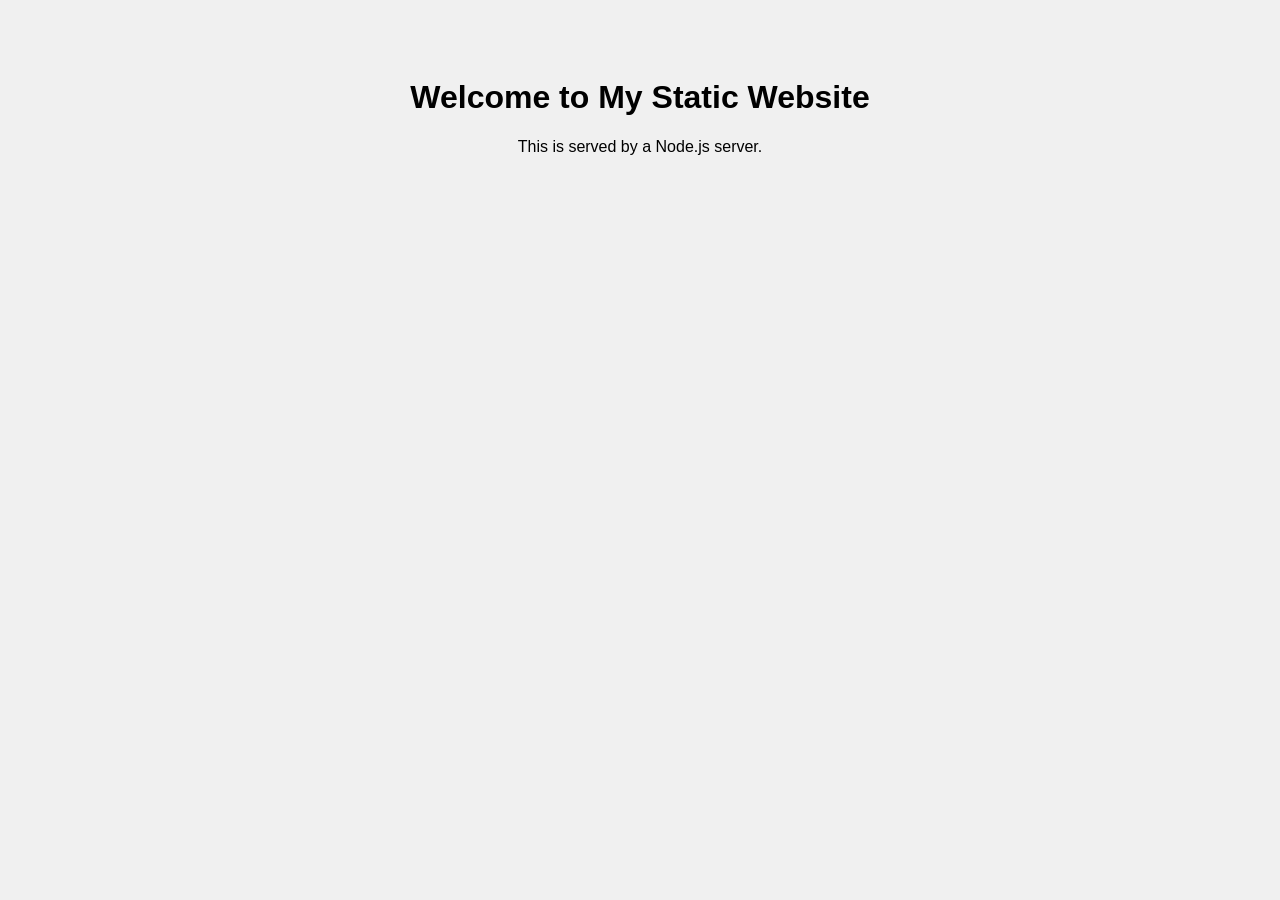
<file: Assignment-3-a/static-site/public/index.html>
<!DOCTYPE html>
<html>
<head>
  <title>My Static Website</title>
  <link rel="stylesheet" href="style.css">
</head>
<body>
  <h1>Welcome to My Static Website</h1>
  <p>This is served by a Node.js server.</p>
  <script src="script.js"></script>
</body>
</html>
</file>
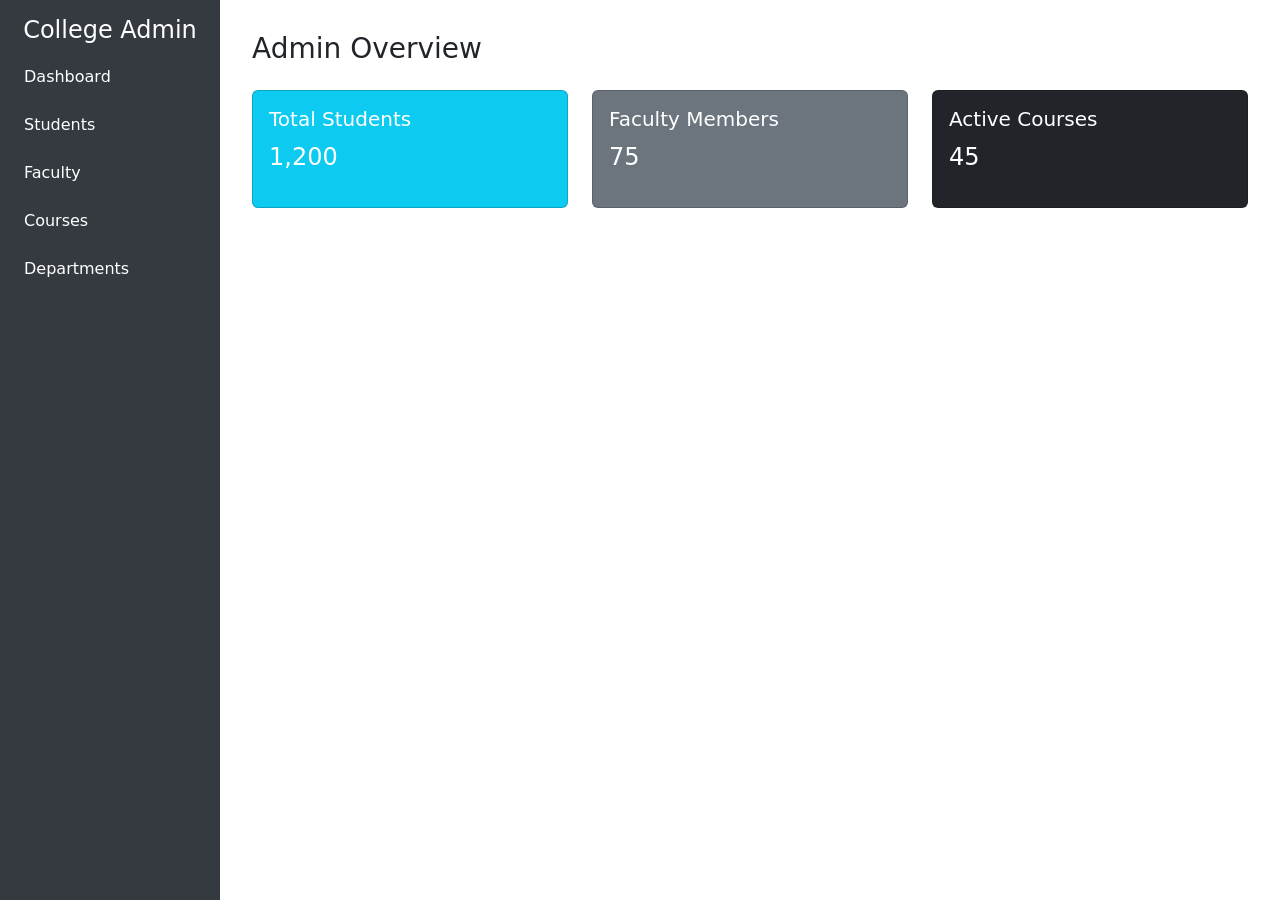
<file: Assignment-1-a/college.html>
<!DOCTYPE html>
<html lang="en">
<head>
  <meta charset="UTF-8" />
  <meta name="viewport" content="width=device-width, initial-scale=1" />
  <title>College Admin Dashboard</title>
  <link href="https://cdn.jsdelivr.net/npm/bootstrap@5.3.2/dist/css/bootstrap.min.css" rel="stylesheet">
  <style>
    body { display: flex; min-height: 100vh; }
    .sidebar {
      min-width: 220px;
      background-color: #343a40;
      color: white;
      padding: 1rem 0;
    }
    .sidebar a {
      color: white;
      display: block;
      padding: 0.75rem 1.5rem;
      text-decoration: none;
    }
    .sidebar a:hover { background-color: #495057; }
    .content { flex-grow: 1; padding: 2rem; }
    @media (max-width: 768px) {
      body { flex-direction: column; }
      .sidebar { width: 100%; text-align: center; }
    }
  </style>
</head>
<body>
  <div class="sidebar">
    <h4 class="text-center">College Admin</h4>
    <a href="#">Dashboard</a>
    <a href="#">Students</a>
    <a href="#">Faculty</a>
    <a href="#">Courses</a>
    <a href="#">Departments</a>
  </div>
  <div class="content">
    <h3 class="mb-4">Admin Overview</h3>
    <div class="row g-4">
      <div class="col-md-4">
        <div class="card text-white bg-info">
          <div class="card-body">
            <h5>Total Students</h5>
            <p class="fs-4">1,200</p>
          </div>
        </div>
      </div>
      <div class="col-md-4">
        <div class="card text-white bg-secondary">
          <div class="card-body">
            <h5>Faculty Members</h5>
            <p class="fs-4">75</p>
          </div>
        </div>
      </div>
      <div class="col-md-4">
        <div class="card text-white bg-dark">
          <div class="card-body">
            <h5>Active Courses</h5>
            <p class="fs-4">45</p>
          </div>
        </div>
      </div>
    </div>
  </div>
</body>
</html>
</file>
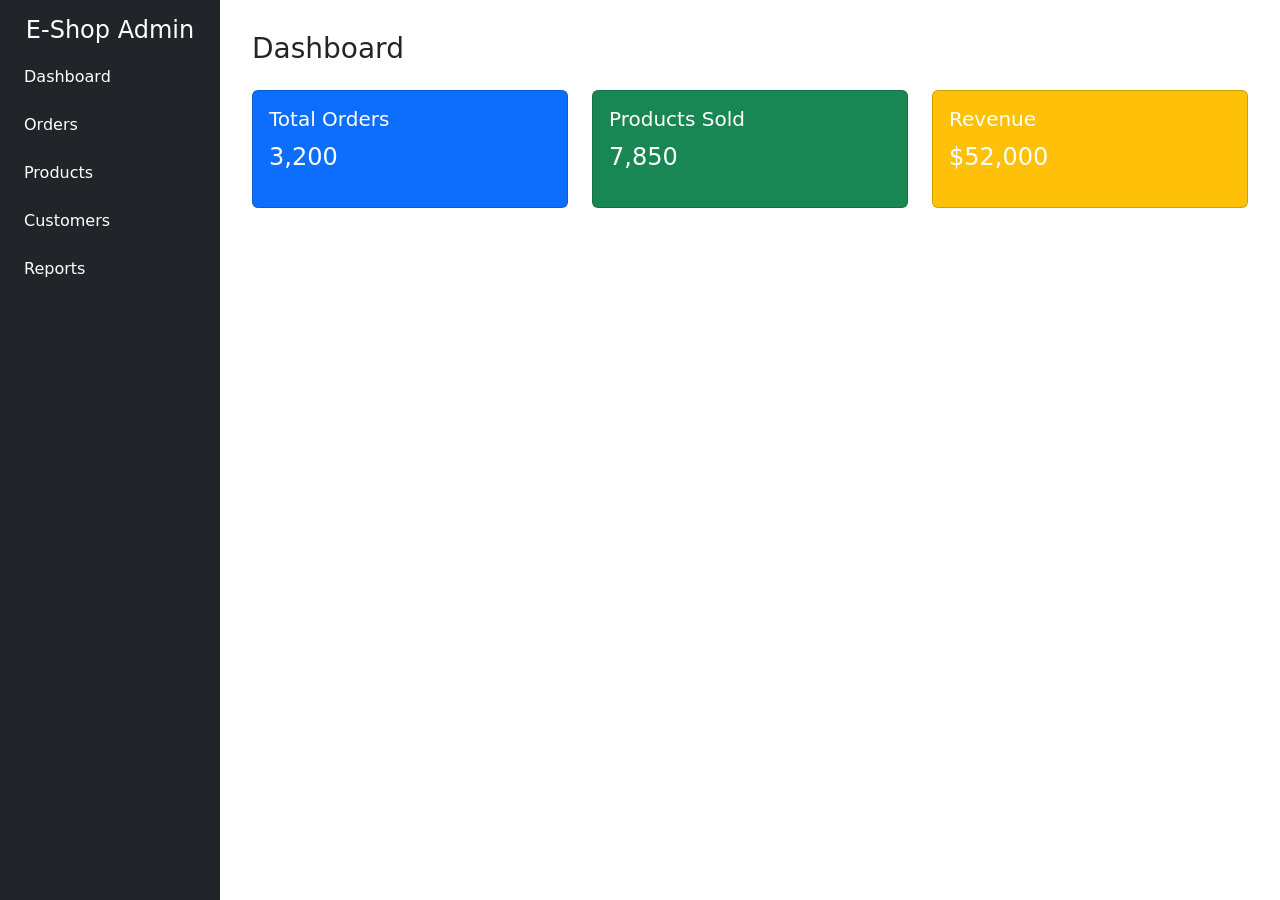
<file: Assignment-1-a/ecom.html>
<!DOCTYPE html>
<html lang="en">
<head>
  <meta charset="UTF-8" />
  <meta name="viewport" content="width=device-width, initial-scale=1" />
  <title>E-Commerce Dashboard</title>
  <link href="https://cdn.jsdelivr.net/npm/bootstrap@5.3.2/dist/css/bootstrap.min.css" rel="stylesheet">
  <style>
    body { display: flex; min-height: 100vh; }
    .sidebar {
      min-width: 220px;
      background-color: #212529;
      color: white;
      padding: 1rem 0;
    }
    .sidebar a {
      color: white;
      display: block;
      padding: 0.75rem 1.5rem;
      text-decoration: none;
    }
    .sidebar a:hover { background-color: #343a40; }
    .content { flex-grow: 1; padding: 2rem; }
    @media (max-width: 768px) {
      body { flex-direction: column; }
      .sidebar { width: 100%; text-align: center; }
    }
  </style>
</head>
<body>
  <div class="sidebar">
    <h4 class="text-center">E-Shop Admin</h4>
    <a href="#">Dashboard</a>
    <a href="#">Orders</a>
    <a href="#">Products</a>
    <a href="#">Customers</a>
    <a href="#">Reports</a>
  </div>
  <div class="content">
    <h3 class="mb-4">Dashboard</h3>
    <div class="row g-4">
      <div class="col-md-4">
        <div class="card text-white bg-primary">
          <div class="card-body">
            <h5>Total Orders</h5>
            <p class="fs-4">3,200</p>
          </div>
        </div>
      </div>
      <div class="col-md-4">
        <div class="card text-white bg-success">
          <div class="card-body">
            <h5>Products Sold</h5>
            <p class="fs-4">7,850</p>
          </div>
        </div>
      </div>
      <div class="col-md-4">
        <div class="card text-white bg-warning">
          <div class="card-body">
            <h5>Revenue</h5>
            <p class="fs-4">$52,000</p>
          </div>
        </div>
      </div>
    </div>
  </div>
</body>
</html>
</file>
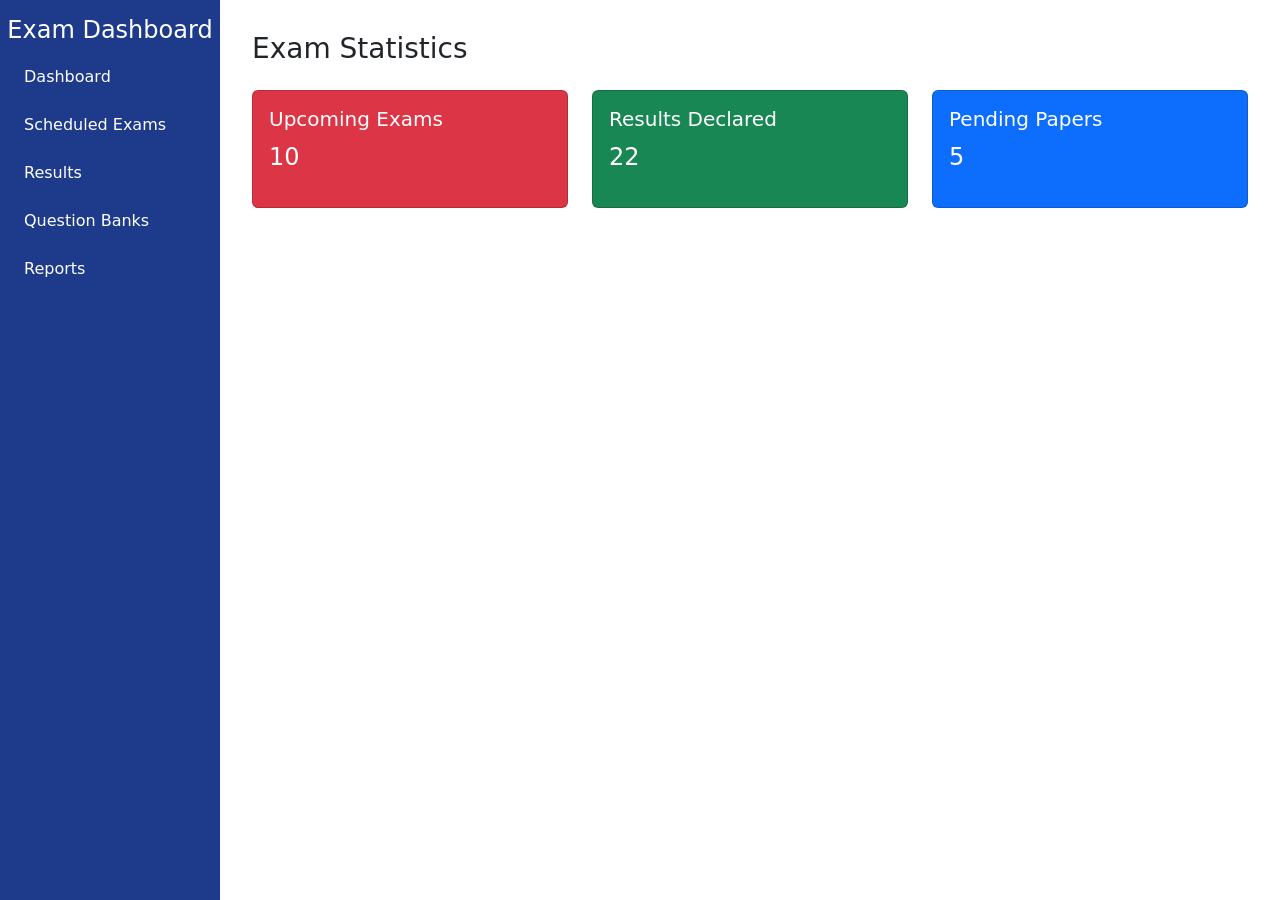
<file: Assignment-1-a/exam.html>
<!DOCTYPE html>
<html lang="en">
<head>
  <meta charset="UTF-8" />
  <meta name="viewport" content="width=device-width, initial-scale=1" />
  <title>Exam Admin Dashboard</title>
  <link href="https://cdn.jsdelivr.net/npm/bootstrap@5.3.2/dist/css/bootstrap.min.css" rel="stylesheet">
  <style>
    body { display: flex; min-height: 100vh; }
    .sidebar {
      min-width: 220px;
      background-color: #1e3a8a;
      color: white;
      padding: 1rem 0;
    }
    .sidebar a {
      color: white;
      display: block;
      padding: 0.75rem 1.5rem;
      text-decoration: none;
    }
    .sidebar a:hover { background-color: #3b82f6; }
    .content { flex-grow: 1; padding: 2rem; }
    @media (max-width: 768px) {
      body { flex-direction: column; }
      .sidebar { width: 100%; text-align: center; }
    }
  </style>
</head>
<body>
  <div class="sidebar">
    <h4 class="text-center">Exam Dashboard</h4>
    <a href="#">Dashboard</a>
    <a href="#">Scheduled Exams</a>
    <a href="#">Results</a>
    <a href="#">Question Banks</a>
    <a href="#">Reports</a>
  </div>
  <div class="content">
    <h3 class="mb-4">Exam Statistics</h3>
    <div class="row g-4">
      <div class="col-md-4">
        <div class="card text-white bg-danger">
          <div class="card-body">
            <h5>Upcoming Exams</h5>
            <p class="fs-4">10</p>
          </div>
        </div>
      </div>
      <div class="col-md-4">
        <div class="card text-white bg-success">
          <div class="card-body">
            <h5>Results Declared</h5>
            <p class="fs-4">22</p>
          </div>
        </div>
      </div>
      <div class="col-md-4">
        <div class="card text-white bg-primary">
          <div class="card-body">
            <h5>Pending Papers</h5>
            <p class="fs-4">5</p>
          </div>
        </div>
      </div>
    </div>
  </div>
</body>
</html>
</file>
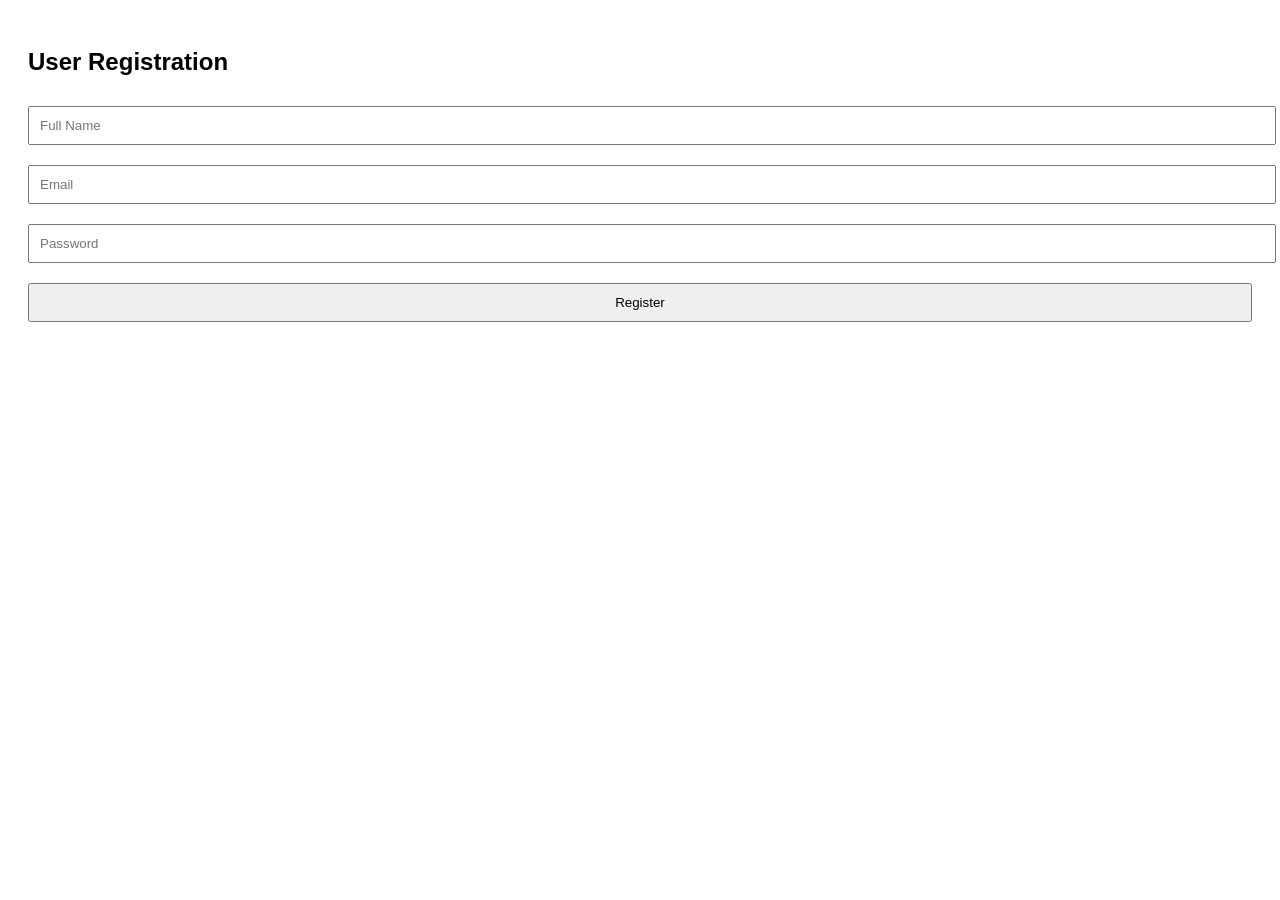
<file: Assignment-1-b/register.html>
<!DOCTYPE html>
<html>
<head>
  <title>User Registration</title>
  <meta charset="UTF-8" />
  <meta name="viewport" content="width=device-width, initial-scale=1" />
  <style>
    body { font-family: Arial; padding: 20px; }
    input, button { margin: 10px 0; padding: 10px; width: 100%; }
  </style>
</head>
<body>
  <h2>User Registration</h2>
  <form id="regForm">
    <input type="text" id="name" placeholder="Full Name" required />
    <input type="email" id="email" placeholder="Email" required />
    <input type="password" id="password" placeholder="Password" required />
    <button type="submit">Register</button>
  </form>

  <script>
    document.getElementById('regForm').addEventListener('submit', function(e) {
      e.preventDefault();

      // Get user data
      const user = {
        name: document.getElementById('name').value,
        email: document.getElementById('email').value,
        password: document.getElementById('password').value
      };

      // Simulate AJAX POST (store in localStorage)
      let users = JSON.parse(localStorage.getItem('users')) || [];
      users.push(user);
      localStorage.setItem('users', JSON.stringify(users));

      alert("User Registered Successfully!");

      // Redirect to user list
      window.location.href = "userlist.html";
    });
  </script>
</body>
</html>
</file>
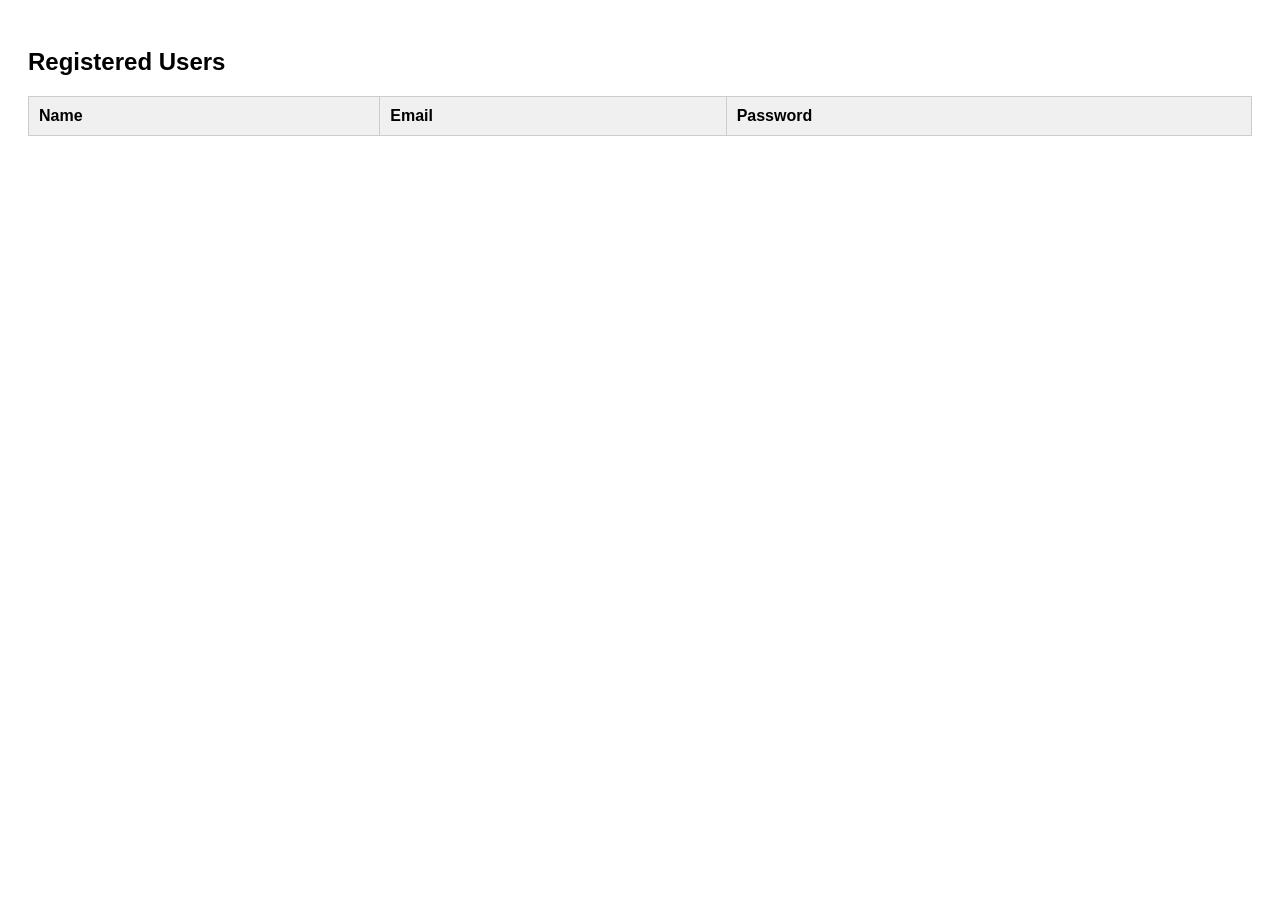
<file: Assignment-1-b/userlist.html>
<!DOCTYPE html>
<html>
<head>
  <title>User List</title>
  <meta charset="UTF-8" />
  <meta name="viewport" content="width=device-width, initial-scale=1" />
  <style>
    body { font-family: Arial; padding: 20px; }
    table { width: 100%; border-collapse: collapse; }
    th, td { padding: 10px; border: 1px solid #ccc; text-align: left; }
    th { background-color: #f0f0f0; }
  </style>
</head>
<body>
  <h2>Registered Users</h2>
  <table>
    <thead>
      <tr>
        <th>Name</th><th>Email</th><th>Password</th>
      </tr>
    </thead>
    <tbody id="userTable"></tbody>
  </table>

  <script>
    const users = JSON.parse(localStorage.getItem('users')) || [];

    const table = document.getElementById('userTable');

    users.forEach(user => {
      const row = `<tr>
        <td>${user.name}</td>
        <td>${user.email}</td>
        <td>${user.password}</td>
      </tr>`;
      table.innerHTML += row;
    });
  </script>
</body>
</html>
</file>
<file: Assignment-3-a/static-site/public/style.css>
body {
  font-family: Arial;
  background-color: #f0f0f0;
  text-align: center;
  padding: 50px;
}
</file>
